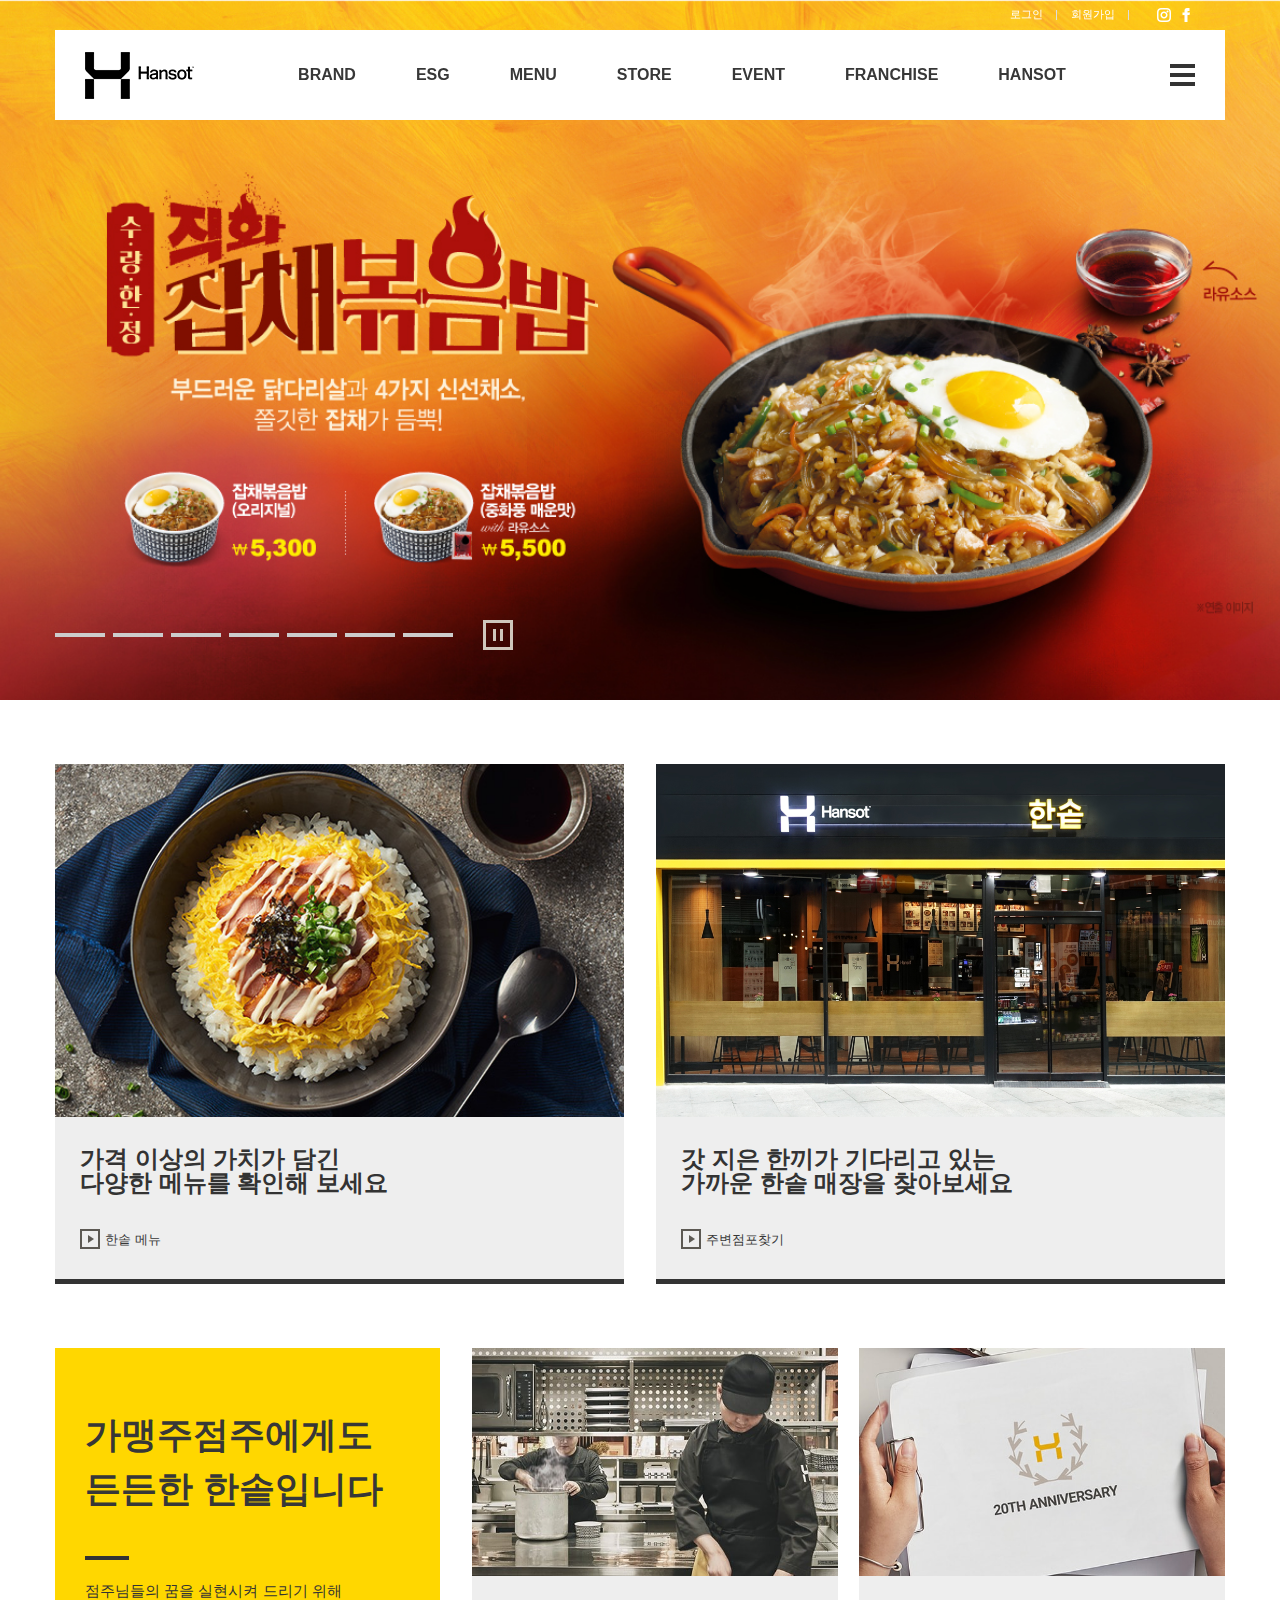
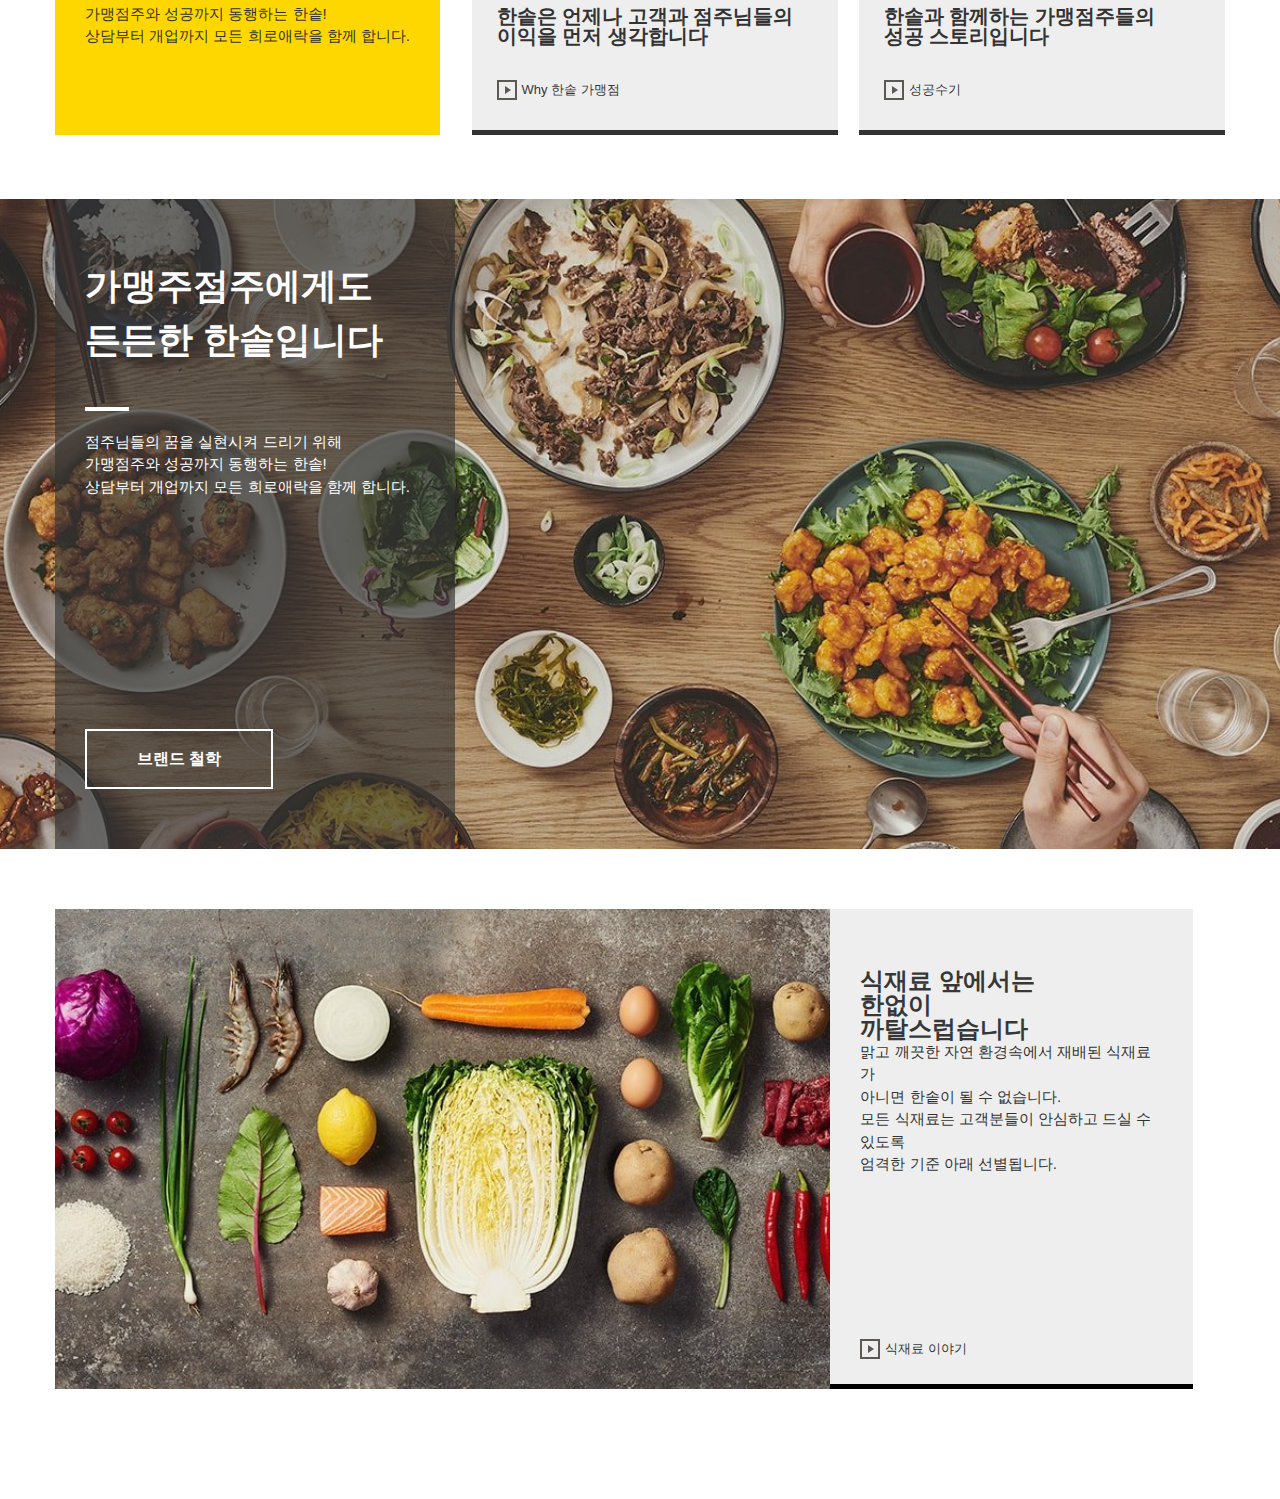
<file: index.html>
<!DOCTYPE html>
<html lang="ko">
<head>
    <meta charset='utf-8'>
    <meta http-equiv='X-UA-Compatible' content='IE=edge'>
    <title>한솥 도시락</title>
    <meta name='viewport' content='width=device-width, initial-scale=1'>
    <link rel='stylesheet' type='text/css' media='screen' href='css/reset.css'>
    <link rel='stylesheet' type='text/css' media='screen' href='css/common.css'>

    <link rel="preconnect" href="https://fonts.googleapis.com">
    <link rel="preconnect" href="https://fonts.gstatic.com" crossorigin>
    <link href="https://fonts.googleapis.com/css2?family=Noto+Sans+KR&display=swap" rel="stylesheet">
    <style>

    </style>
</head>
<body>
    <header class="header-container">
        <div class="inner">
            <!-- header-top-container -->
            <div class="header-top-container">
                <ul class="header-login">
                    <li><a href="#" title="로그인 페이지 이동">로그인</a></li>
                    <li><a href="#" title="회원가입 페이지 이동">회원가입</a></li>
                </ul>
                <ul class="header-sns">
                    <li><a href="#" title="인스타그램 페이지 이동">
                        <span class="hidden">인스타그램</span></a>
                    </li>
                    <li><a href="#" title="페이스북 페이지 이동">
                        <span class="hidden">페이스북</span></a>
                    </li>
                </ul>
            </div>
            <!-- end header-top-container -->
            <!-- header-bottom-container -->
            <div class="header-bottom-container">
                <h1 class="logo">
                    <a href="#" title="홈으로 이동">
                        <span class="hidden">한솥도시락 로고</span>
                    </a>
                </h1>

                <nav class="gnb">
                    <ul>
                        <li><a href="#" title="메인메뉴">BRAND</a></li>
                        <li><a href="#" title="메인메뉴">ESG</a></li>
                        <li><a href="#" title="메인메뉴">MENU</a></li>
                        <li><a href="#" title="메인메뉴">STORE</a></li>
                        <li><a href="#" title="메인메뉴">EVENT</a></li>
                        <li><a href="#" title="메인메뉴">FRANCHISE</a></li>
                        <li><a href="#" title="메인메뉴">HANSOT</a></li>
                    </ul>
                </nav>
                <div class="mobile-btn">
                    <a href="#" title="모바일 버튼">
                        <span class="line01"></span>
                        <span class="line02"></span>
                        <span class="line03"></span>
                    </a>
                </div>
            </div>
            <!-- end header-bottom-container -->
        </div>
    </header>
    <!-- main -->
    <main>
        <div class="visual-container">
            <!-- section => <h2 class="hidden">비주얼 컨텐츠 영역</h2> -->
            <div class="visual-list">
                <div class="visual-item">
                    <a href="#">
                        <p class="hidden">
                            수량한정! 직화 잡채볶음밥 부드러운 닭다리살과 4가지 신선채소, 쫄깃한 잡채가 듬뿍
                            잡채볶음밥(오리지널) 5300원, 잡채볶음밥(중화풍 매운맛 with 라유소스) 5500원
                        </p>
                    </a>
                </div>
            </div>
            <div class="visual-control-container">
                <div class="inner">
                    <div class="dot-container">
                        <ul>
                            <li><a href="#" title="1번 비쥬얼 이동"></a></li>
                            <li><a href="#" title="2번 비쥬얼 이동"></a></li>
                            <li><a href="#" title="3번 비쥬얼 이동"></a></li>
                            <li><a href="#" title="4번 비쥬얼 이동"></a></li>
                            <li><a href="#" title="5번 비쥬얼 이동"></a></li>
                            <li><a href="#" title="6번 비쥬얼 이동"></a></li>
                            <li><a href="#" title="7번 비쥬얼 이동"></a></li>
                        </ul>
                    </div>
                    <a href="#" title="재생/일시정지 버튼" class="pause-play-btn"></a>
                </div> 
            </div>
        </div>
        <!-- visual end -->
        <div class="content01-container">
            <div class="inner">
                <div class="intro-container">
                    <article class="content-item">
                        <a href="#" title="페이지로 이동">
                            <div class="item-image menu"></div>
                            <div class="item-text">
                                <h2 class="item-title">
                                    <span>가격 이상의 가치가 담긴</span>
                                    <span>다양한 메뉴를 확인해 보세요</span>
                                </h2>
                                <div class="item-icon">한솥 메뉴</div>
                            </div>
                        </a>
                    </article>
                    <article class="content-item">
                        <a href="#" title="페이지로 이동">
                            <div class="item-image local"></div>
                            <div class="item-text">
                                <h2 class="item-title">
                                    <span>갓 지은 한끼가 기다리고 있는</span>
                                    <span>가까운 한솥 매장을 찾아보세요</span>
                                </h2>
                                <div class="item-icon">주변점포찾기</div>
                            </div>
                        </a>
                    </article>
                </div>

                <section class="franchise-container">
                    <div class="content-title-box">
                        <h2 class="content-title">
                            가맹주점주에게도<br>든든한 한솥입니다
                        </h2>
                        <p class="content-text">
                            점주님들의 꿈을 실현시켜 드리기 위해<br>
                            가맹점주와 성공까지 동행하는 한솥!<br>
                            상담부터 개업까지 모든 희로애락을 함께 합니다.
                        </p>
                    </div>
                    <div class="franchise-list">
                        <article class="content-item">
                            <a href="#" title="페이지로 이동">
                                <div class="item-image franchise"></div>
                                <div class="item-text">
                                    <h3 class="item-title">
                                        <span>한솥은 언제나 고객과 점주님들의</span>
                                        <span>이익을 먼저 생각합니다</span>
                                    </h3>
                                    <div class="item-icon">Why 한솥 가맹점</div>
                                </div>
                            </a>
                        </article>
                        <article class="content-item">
                            <a href="#" title="페이지로 이동">
                                <div class="item-image review"></div>
                                <div class="item-text">
                                    <h3 class="item-title">
                                        <span>한솥과 함께하는 가맹점주들의</span>
                                        <span>성공 스토리입니다</span>
                                    </h3>
                                    <div class="item-icon">성공수기</div>
                                </div>
                            </a>
                        </article>
                    </div>
                </section>
            </div>
        </div>
        <!-- content01-container end -->
        <!-- section brand start -->
        <section class="brand-container">
            <div class="brand-bg"></div>
            <div class="inner">
                <div class="content-title-box">
                    <h2 class="content-title">
                        가맹주점주에게도<br>든든한 한솥입니다
                    </h2>
                    <p class="content-text">
                        점주님들의 꿈을 실현시켜 드리기 위해<br> 
                        가맹점주와 성공까지 동행하는 한솥!<br>
                        상담부터 개업까지 모든 희로애락을 함께 합니다.
                    </p>
                    <a href="#" class="brand-link-btn">브랜드 철학</a>
                </div>
            </div>
        </section>
        <!-- section brand end -->
        <!-- content02-container start -->
        <div class="content02-container">
            <div class="inner">
                <section class="food-container">
                    <div class="item-image food"></div>
                    <div class="content-title-box">
                        <h2 class="content=title">
                            식재료 앞에서는<br>
                            한없이<br>
                            까탈스럽습니다
                        </h2>
                        <p class="content-text">
                            맑고 깨끗한 자연 환경속에서 재배된 식재료가<br>
                            아니면 한솥이 될 수 없습니다.<br>
                            모든 식재료는 고객분들이 안심하고 드실 수 있도록<br>
                            엄격한 기준 아래 선별됩니다.
                        </p>
                        <div class="item-icon">식재료 이야기</div>
                    </div>
                </section>
            </div>
        </div>
        <!-- content02-container end -->
    </main>

</body>
</html>
</file>
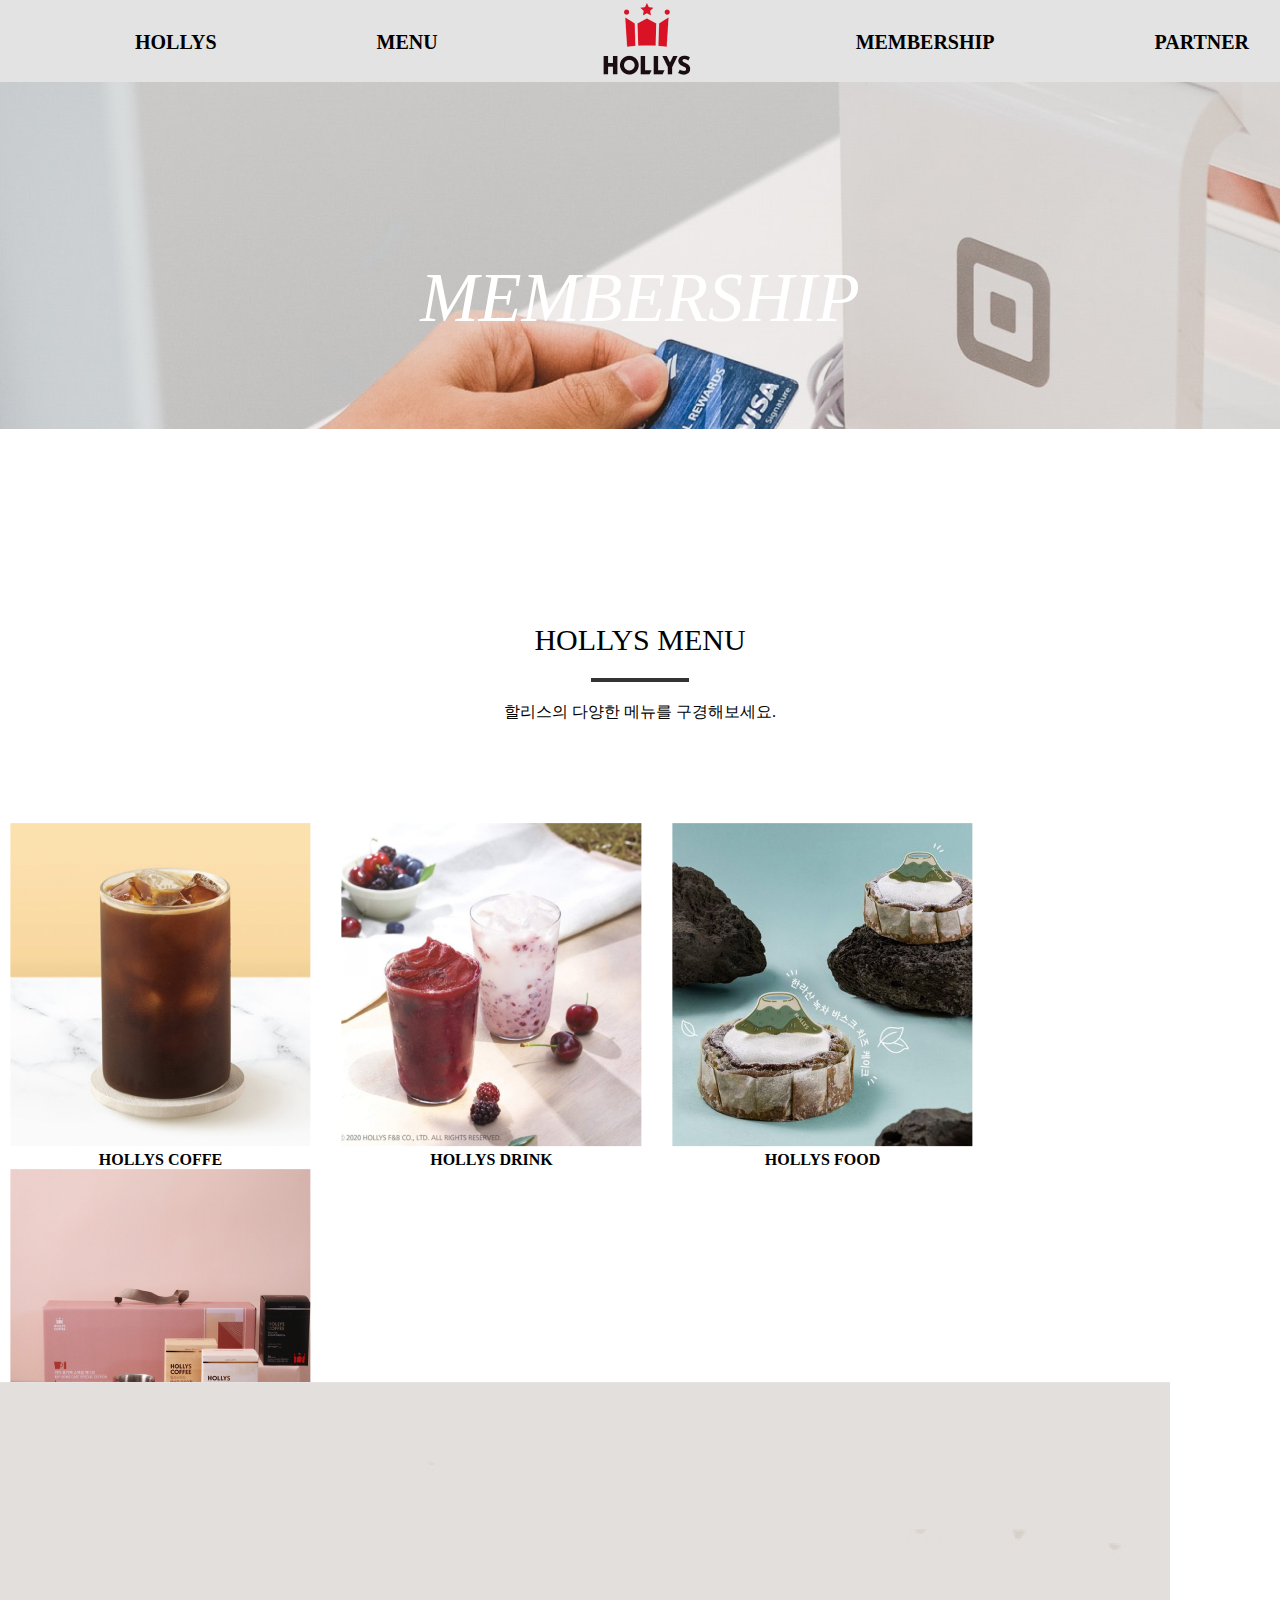
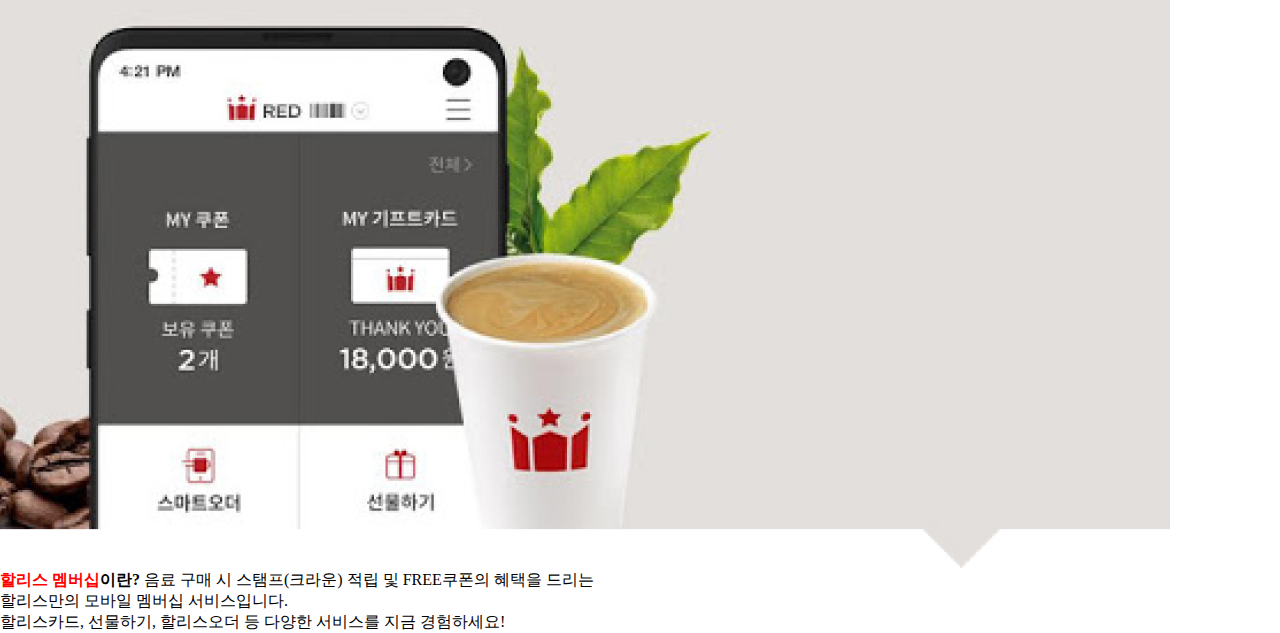
<file: ex/index.html>
<!DOCTYPE html>
<html>
<head>
    <meta charset='utf-8'>
    <meta http-equiv='X-UA-Compatible' content='IE=edge'>
    <title>index</title>
    <meta name='viewport' content='width=device-width, initial-scale=1'>
    <link rel='stylesheet' type='text/css' media='screen' href='main.css'>
</head>
<body>
    <header class="header">
        <div class="header-inner">
            <nav class="gnb">
                <ul>
                    <li><a href="#">HOLLYS</a></li>
                    <li><a href="#">MENU</a></li>
                    <li><h1><a href="#"><div class="header-img"></div></a></h1></li>
                    <li><a href="#">MEMBERSHIP</a></li>
                    <li><a href="#">PARTNER</a></li>
                </ul>
            </nav>
        </div>
    </header>
    <main>
        <div class="main-top-container">
            <p class="main-top-font">MEMBERSHIP</p>
        </div>
        <div class="main-menu-container">
            <p class="main-menu-font">HOLLYS MENU</p>
            <p class="main-menu-font-sub">할리스의 다양한 메뉴를 구경해보세요.</p>
            <div class="menu-content">
                <ul>
                    <li>
                        <a href="#">
                            <img src="./images/img-01.jpg">
                            <p>HOLLYS COFFE</p>
                        </a>
                    </li>
                    <li>
                        <a href="#">
                            <img src="./images/img-02.jpg">
                            <p>HOLLYS DRINK</p> 
                        </a>
                    </li>
                    <li>
                        <a href="#">
                            <img src="./images/img-03.jpg">
                            <p>HOLLYS FOOD</p>
                        </a>
                    </li>
                    <li>
                        <a href="#">
                            <img src="./images/img-04.jpg">
                            <p>HOLLYS MD</p>
                        </a>
                    </li>
                </ul>
            </div>
        </div>
        <div class="member-img-container">
            <div class="member-img-background"></div>
            <div class="float-content">
                <p><span class="font-bold"><span class="font-red">할리스 멤버십</span>이란?</span>
                    음료 구매 시 스탬프(크라운) 적립 및 FREE쿠폰의 혜택을 드리는<br>
                    할리스만의 모바일 멤버십 서비스입니다.<br>
                    할리스카드, 선물하기, 할리스오더 등 다양한 서비스를 지금 경험하세요!
                </p>
            </div>
        </div>
    </main>
</body>
</html>
</file>
<file: css/common.css>
* {
    font-family: 'Noto Sans KR', sans-serif;
}

body {
    background-color: gray;
}

.inner {
    width: 1170px;
    height: 100%;
    margin: 0px auto;
    position: relative;
}

/* ir기법
1. text-indent : -9999px; position: absolute;
2. left: -9999px; position: absolute;
메모리 과부하 문제로 사용하지 않음
* 3. ▽
*/
.hidden {
    width: 1px;
    height: 1px;
    position: absolute;
    overflow: hidden;
    clip: rect(0px 0px 0px 0px);
    margin: -1px;
}

/* header-top-container */
header.header-container {
    width: 100%;
    height: 120px;
    position: fixed;
    top: 0px;
    left: 0px;
    background-color: transparent;
    z-index: 99;
}

div.header-top-container {
    width: 100%;
    height: 30px;
    display: flex;
    justify-content: flex-end;
}

div.header-top-container ul {
    display: flex;
}

ul.header-login li {
    position: relative;
}

ul.header-login li:after {
    content: "";
    width: 1px;
    height: 10px;
    background-color: #ddd;
    display: block;
    position: absolute;
    right: 0px;
    top: 50%;
    transform: translateY(-50%);
}

ul.header-login li a {
    color: #fff;
    display: block;
    font-size: 11px;
    padding: 9px 14px;
}

ul.header-sns {
    padding: 8px 24px 8px 12px;
    height: 14px;
    margin-left: 8px;
}

ul.header-sns li:last-child {
    margin-right: 8px;
}

ul.header-sns li {
    width: 14px;
    height: 14px;
    margin-left: 8px;
}
ul.header-sns li > a{
    display: block;
    width: 100%;
    height: 100%;
    background-image: url("../images/icon_sns_01.png");
    background-repeat: no-repeat;
    background-size: 56px 14px;
}

ul.header-sns li:first-child a{
    background-position-x: -28px;
}
ul.header-sns li:nth-child(2) a{
    background-position-x: -42px;
}
/* end header-top-container */
/* header-bottom-container */
div.header-bottom-container {
    width: 100%;
    height: 90px;
    background-color: #fff;
    display: flex;
    align-items: center;
    padding: 0px 30px;
    box-sizing: border-box;
    justify-content: space-between;
}

h1.logo {
    width: 109px;
    height: 47px;
    background-image: url('../images/h1_logo.png');
    background-repeat: no-repeat;
}

h1.logo a{
    display: block;
    width: 100%;
    height: 100%;
}

nav.gnb {
    height: 100%;
}
nav.gnb ul {
    display: flex;
    height: 100%;
}

nav.gnb ul li {
    padding: 0px 30px;
}

nav.gnb ul li > a{
    display: block;
    width: 100%;
    height: 100%;
    font-weight: bold;
    display: flex;
    align-items: center;
    position: relative;
}

nav.gnb ul li > a:after {
    content: "";
    display: block;
    width: 100%;
    height: 7px;
    background-color: gold;
    position: absolute;
    bottom: 0px;
    left: 0px;
    transition: 250ms;
    transform: scaleX(0);
}
nav.gnb ul li:hover a {
    color: gold;
}
nav.gnb ul li:hover a:after {
    transform: scaleX(1);
}

/* end header-bottom-container */

/* mobile-btn animation */
div.mobile-btn {
    width: 25px;
    height: 22px;
}
div.mobile-btn a {
    width: 100%;
    height: 100%;
    display: block;
    position: relative;
    transition: 300ms;
}
div.mobile-btn a span{
    width: 100%;
    height: 4px;
    display: block;
    background-color: #333;
    position: absolute;
    left: 0px;
    transition: 300ms;
}
span.line01 {
    top: 0px;
}
span.line02 {
    top: 9px;
}
span.line03 {
    top: 18px;
}

div.mobile-btn a:hover span.line01 {
    top: 9px;
    transition-delay: 300ms;
}
div.mobile-btn a:hover span.line02 {
    transform: scaleX(0);
}
div.mobile-btn a:hover span.line03 {
    transform: rotate(90deg);
    top: 9px;
    transition-delay: 300ms;
}
div.mobile-btn a:hover {
    transform: rotate(45deg);
    transition-delay: 610ms;
}
/* end mobile-btn animation */
/* main */
div.visual-container {
    width: 100%;
    height: 700px;
    position: relative;
}
div.visual-list {
    width: 100%;
    height: 100%;
}
div.visual-item {
    width: 100%;
    height: 100%;
}
div.visual-item a {
    display: block;
    width: 100%;
    height: 100%;
    background: url('../images/visual01.jpg') no-repeat center center / cover;
}

div.visual-control-container {
    width: 100%;
    height: 30px;
    position: absolute;
    bottom: 50px;
    left: 0px;
    background: transparent;
    overflow: hidden;
}

.visual-control-container div.inner {
    display: flex;
    align-items: center;
}
div.dot-container ul {
    display: flex;
    align-items: center;
}
div.dot-container ul li{
    width: 50px;
    height: 4px;
    margin-right: 8px;
}
div.dot-container ul li:last-of-type {
    margin-right: 0px;
}

div.dot-container ul li a {
    width: 100%;
    height: 100%;
    display: block;
    background-color: #ccc;
}
a.pause-play-btn {
    display: block;
    width: 30px;
    height: 30px;
    background-image: url('../images/icon_play.png');
    background-repeat: no-repeat;
    background-size: 60px 30px;
    margin-left: 30px;
    transition: 250ms;
}
a.pause-play-btn:hover {
    background-position: -30px 0px;
}

/* container 01*/
div.content01-container {
    padding: 64px 0px;
    background-color: #fff;
    display: flex;
}
div.intro-container {
    display: flex;
    width: 100%;   
    margin-bottom: 64px;
}

.content-item {
    flex-basis: 50%;
    flex-grow: 1;
    border-bottom: solid 5px #333;
    position: relative;
    display: block;
}

.content-item:after {
    content: "";
    display: block;
    width: 100%;
    height: 5px;
    background: gold;
    transition: 300ms;
    bottom: -5px;
    left: 0px;
    position: absolute;
    transform: scaleX(0);
}
.content-item:hover:after {
    transform: scaleX(1);
}

.content-item:nth-child(1) {
    margin-right: 2.73%;
}

.item-image {
    padding-top: 62.1%;
    height: 0px;
    background-size: cover;
    background-position: center center;
    background-repeat: no-repeat;
}
div.item-text {
    background-color: #eee;
    padding: 30px 25px;
}
h2.item-title {
    font-size: 24px;
    margin-bottom: 34px;
}
.item-title span {
    display: block;
    color: #333;
}
.menu {
    background-image: url('../images/main_img_01.jpg');
}
.local {
    background-image: url('../images/main_img_02.jpg');
}
.franchise {
    background-image: url('../images/main_img_03.jpg');
}
.review {
    background-image: url('../images/main_img_04.jpg');
}

div.item-icon {
    display: flex;
    font-size: 13px;
    align-items: center;
}
div.item-icon:before {
    content: "";
    width: 20px;
    height: 20px;
    display: block;
    background: url('../images/btn_link.png') no-repeat 0px center / 40px 20px;
    margin-right: 5px;
    transition: 300ms;
}
.content-item:hover div.item-icon:before {
    background-position: -20px 0px;
}

/* franchise */

section.franchise-container {
    display: flex;
}
div.content-title-box {
    background: gold;
    padding : 60px 30px;
    margin-right: 2.7%;
}
h2.content-title:after {
    content: "";
    display: block;
    height: 4px;
    width: 44px;
    margin-top: 40px;
    background-color: #333;
}

h2.content-title {
    font-size: 36px;
    margin-bottom: 20px;
    line-height: 150%;
}
p.content-text {
    font-size: 15px;
    color: #333;
    line-height: 150%;
}
div.franchise-list { 
    display: flex;
    flex-grow: 1;
}

div.item-text h3.item-title {
    font-size: 20px;
    margin-bottom: 34px;
}

/* section brand */
section.brand-container {
    width: 100%;
    height: 650px;
    position: relative;
    overflow: hidden;
}

div.brand-bg {
    width: 100%;
    height: 100%;
    position: absolute;
    top: 0px;
    left: 0px;
    background: url('../images/main_visual_02.jpg') no-repeat center center / cover;
    transition: 500ms;
    padding-top: 90px;
    box-sizing: border-box;
    z-index: 1;
}

div.brand-bg:hover {
    transform: scale(1.05);
}

section.brand-container div.content-title-box {
    height: 100%;
    width: 400px;
    background: rgba(51, 51, 51, 0.65);
    position: absolute;
    box-sizing: border-box;
    z-index: 2;
}

section.brand-container .content-title,
section.brand-container .content-text {
    color: #fff;
}

section.brand-container .content-title:after {
    background: #fff
}

a.brand-link-btn {
    display: inline-block;
    border: solid 2px #fff;
    padding: 20px 50px;
    color: #fff;
    font-weight: bold;
    position: absolute;
    bottom: 60px;
    left: 30px;
    transition: 300ms;
}
a.brand-link-btn:hover {
    color: #333;
    background-color: #fff;
}

/* content02-container : food-container */
div.content02-container {
    width: 100%;
    background-color: #fff;
    padding: 60px 0px 110px;
}

section.food-container {
    width: 100%;
    height: 480px;
    display: flex;
}

section.food-container div.item-image {
    height: 100%;
    width: 74.35%;
    background: url('../images/main_img_05.jpg') no-repeat;
    background-size: cover;
    padding: 0px;
}

section.food-container div.content-title-box {
    width: 400px;
    height: 100%;
    background: #eee;
    position: relative;
    border-bottom: solid 5px #000;
    box-sizing: border-box;
    padding: 60px 30px;
}
section.food-container div.item-icon {
    position: absolute;
    bottom: 25px;
    left: 30px;
}

section.food-container div.content-title-box:after {
    content: "";
    display: block;
    width: 100%;
    height: 5px;
    background-color: gold;
    position: absolute;
    left: 0px;
    bottom: -5px;
    transition: 300ms;
    transform: scaleX(0);
}
section.food-container:hover div.content-title-box:after {
    transform: scaleX(1);
}
section.food-container:hover div.item-icon:before {
    background-position: -20px 0px;
}


/* responsive */
/* 414 / 768 / 1024 / 1170 */
@media screen and (max-width: 1190px) {
    .item-title span {
        display: inline;
        font-size: 18px;
    }
}
@media screen and (max-width: 1169px) {
    .inner {
        width: 100%;
    }
    div.content01-container {
        padding-top: 30px;
    }
    div.intro-container,
    section.franchise-container {
        padding: 0px 10px;
        box-sizing: border-box;
    }
}
@media screen and (max-width: 1023px) {
    header.header-container,
    div.header-bottom-container {
        height: 60px;
    }

    div.header-top-container,
    nav.gnb {
        display: none;
    }
    h1.logo {
        width: 25px;
        height: 25px;
        background-image: url('../images/m_h1_logo.png');
        background-size: 25px 25px;
    }

    div.visual-container {
        height: 300px;
    }

    div.visual-control-container div.inner {
        width: 769px;
    }

    h2.content-title {
        font-size: 28px;;
    }
    div.content-title-box {
        padding: 60px 10px;
        letter-spacing: -1px;
    }
    section.food-container div.content-title-box p.content-text {
        display: inline;
    }
}

@media screen and (max-width: 768px) {
    div.visual-control-container div.inner {
        width: 100%;
    }
    div.visual-item a {
        background-image: url('../images/movbile-visual01.jpg');
    }
    section.franchise-container {
        padding: 0px;
        max-width: 640px;
        flex-direction: column;
        margin: 0px auto;
    }
    div.content-title-box {
        margin-right: 0px;
        margin-bottom: 12px;
    }
    section.brand-container {
        height: 550px;
        padding: 35px 3.2%;
        box-sizing: border-box;
    }
    section.brand-container div.content-title-box {
        width: 100%;
        padding: 60px 20px;
    }
    
    /* food */
    section.food-container {
        flex-direction: column;
        height: auto;
        max-width: 640px;
        margin: 0px auto;
        padding: 0px 60px;
        box-sizing: border-box;
    }

    section.food-container div.item-image {
        height: 0px;
        padding-bottom: 55.62%;
        width: 100%;
    }

    section.food-container div.content-title-box {
        width: 100%;
        height: auto;
    }
    section.food-container div.content-title-box p.content-text {
        margin-bottom: 40px;
    }
    
}

@media screen and (max-width: 414px) {
    div.intro-container {
        flex-direction: column;
        box-sizing: border-box;
        padding: 0px 15px;
    }
    .content-item:nth-of-type(1) {
        margin-right: 0px;
        margin-bottom: 20px;
    }
    section.franchise-container {
        padding: 0px;
    }
    div.content-title-box {
        height: 450px;
        box-sizing: border-box;
    }
    div.franchise-list {
        margin-top: -120px;
        padding: 0px 15px;
        box-sizing: border-box;
        flex-direction: column;
    }
}
</file>
<file: ex/main.css>
* {
    padding: 0px;
    margin: 0px;
}

.header {
    background-color: #e3e3e3;
}
.font-bold {
    font-weight: bold;
}
.font-red {
    color: red;
}
a {
    text-decoration: none;
    color: #000;
    font-weight: bold;
}


div.header-inner {
    width: 1170px;
    height: 100%;
    margin: 0px auto;
    position: relative;
}

div.header-inner ul {
    list-style: none;
    display: flex;
    box-sizing: content-box;   
}

nav.gnb ul li {
    float: left;
    font-size: 20px;
    line-height: 24.2px;
    display: inline;
    margin-top: 30px;
    font-weight: 500;
    padding: 0px 80px;
}

nav.gnb {
    height: 100%;
}
nav.gnb ul {
    display: flex;
    height: 100%;
}

nav.gnb ul li:nth-child(3){
    margin-top: 0px;
}


div.header-img {
    width: 98px;
    height: 82px;
    position: relative;
    box-sizing: border-box;
    background-image: url('./images/2021_BI\ 6.png');
    background-repeat: no-repeat;
}
main {
    width: 1170px;
}
main div.main-top-container {
    background-image: url('./images/Rectangle\ 9.jpg');
    background-repeat: no-repeat;
    width: 100%;
    height: 347px;
    position: absolute;
    background-size: cover;
    display: block;
}

.main-top-font {
    color: #fff;
    position: absolute;
    text-align: center;
    width: 100%;
    top: 50%;
    font-size: 70px;
    line-height: 84.72px;
    font-style: italic;
}

div.main-top-font {
    text-size-adjust: 30px;
    line-height: 36.31px;
    width: 100%;
    position: absolute;
    text-align: center;
    width: 100%;
}

p.main-menu-font:after {
    content: "";
    display: block;
    height: 4px;
    width: 98px;
    margin: 20px auto 20px auto;
    background-color: #333;
}

div.main-menu-container {
    width: 100%;    
    height: 790px;
    margin: 0px auto;
    position: absolute;
    text-align: center;
    top: 622.16px;
}

div.main-menu-container p.main-menu-font {
    font-size: 30px;
    line-height: 36px;
    color: #000;
}

div.menu-content {
    width: 100%;
    height: 350px;
    display: flex;
    justify-content: center;
}

div.menu-content ul {
    padding: 0px 10px;
    list-style: none;
    margin-top: 100px;
}

div.menu-content ul li {
    float: left;
    margin-right: 30px;
}

div.member-img-container {
    width: 100%;
    height: 788px;
    position: relative;
    top: 1300px;
}
div.member-img-container div.member-img-background {
    background-image: url('./images/img-sec02.jpg');
    background-repeat: no-repeat;
    width: 100%;
    height: 100%;
}

div.float-content {
    position: absolute;
    box-sizing: border-box;
    z-index: 2;
}
</file>
